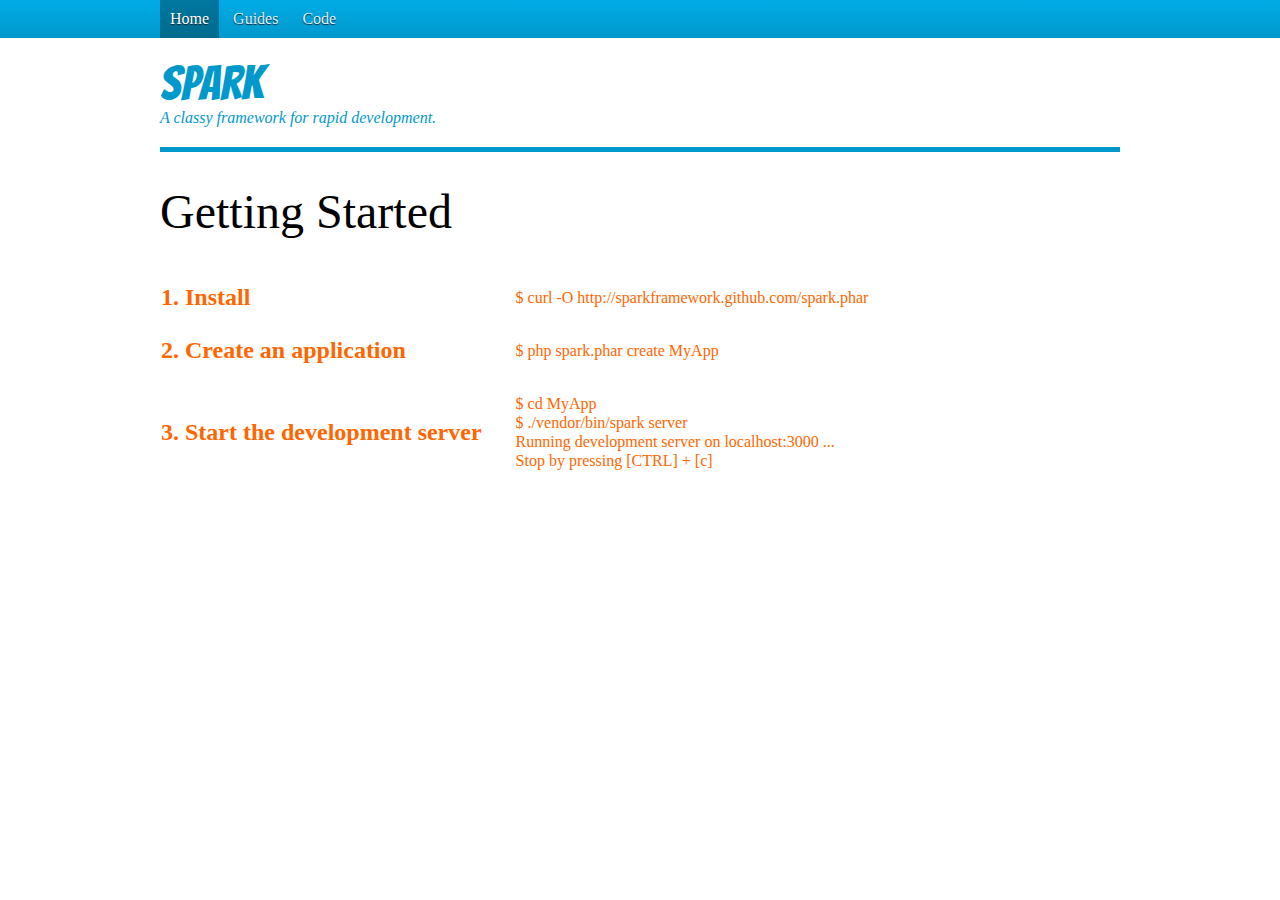
<file: index.html>
<!DOCTYPE html>
<html>
    <head>
        <title>
                    </title>

        <link rel="stylesheet" href="/assets/screen-d65ec317b2d05352f76ad74806d9169a206fb515.css" type="text/css">


        <link rel="stylesheet" href="http://yandex.st/highlightjs/7.3/styles/solarized_light.min.css">
        <script src="http://yandex.st/highlightjs/7.3/highlight.min.js"></script>

        <script src="http://use.edgefonts.net/open-sans.js"></script>
        <link href='http://fonts.googleapis.com/css?family=Bangers' rel='stylesheet' type='text/css'>

            </head>
    <body>
        <header role="banner">
            <nav id="nav-main">
                <div class="page-wrapper">
                    <ul>
                                            <li>
                            <a class="selected" href="/index.html">Home</a>
                        </li>
                                            <li>
                            <a class="" href="/guides">Guides</a>
                        </li>
                                            <li>
                            <a class="" href="https://github.com/sparkframework">Code</a>
                        </li>
                                        </ul>
                </div>
            </nav>

            <div class="page-wrapper">
                                            </div>
        </header>

        <div class="page-wrapper">
            <div class="homepage-layout">
    <section class="hero-unit branding">
        <h1 class="logo logo-font">Spark</h1>
        <p class="tagline">
            A classy framework for rapid development.
        </p>
    </section>

    <section id="getting-started">
        <h1>Getting Started</h1>

        <table class="getting-started-instructions">
            <tr>
                <td class="instr"><strong>1.</strong> Install</td>
                <td class="code">
                    <pre><code>$ curl -O http://sparkframework.github.com/spark.phar</code></pre>
                </td>
            </tr>
            <tr>
                <td class="instr"><strong>2.</strong> Create an application</td>
                <td class="code">
                    <pre><code>$ php spark.phar create MyApp</code></pre>
                </td>
            </tr>
            <tr>
                <td class="instr"><strong>3.</strong> Start the development server</td>
                <td class="code">
                    <pre><code>$ cd MyApp
$ ./vendor/bin/spark server
Running development server on localhost:3000 ...
Stop by pressing [CTRL] + [c]</code></pre>
                </td>
            </tr>
        </table>
    </section>

    <section id="manifesto">
    </section>
</div>
        </div>

                    </body>
</html>
</file>
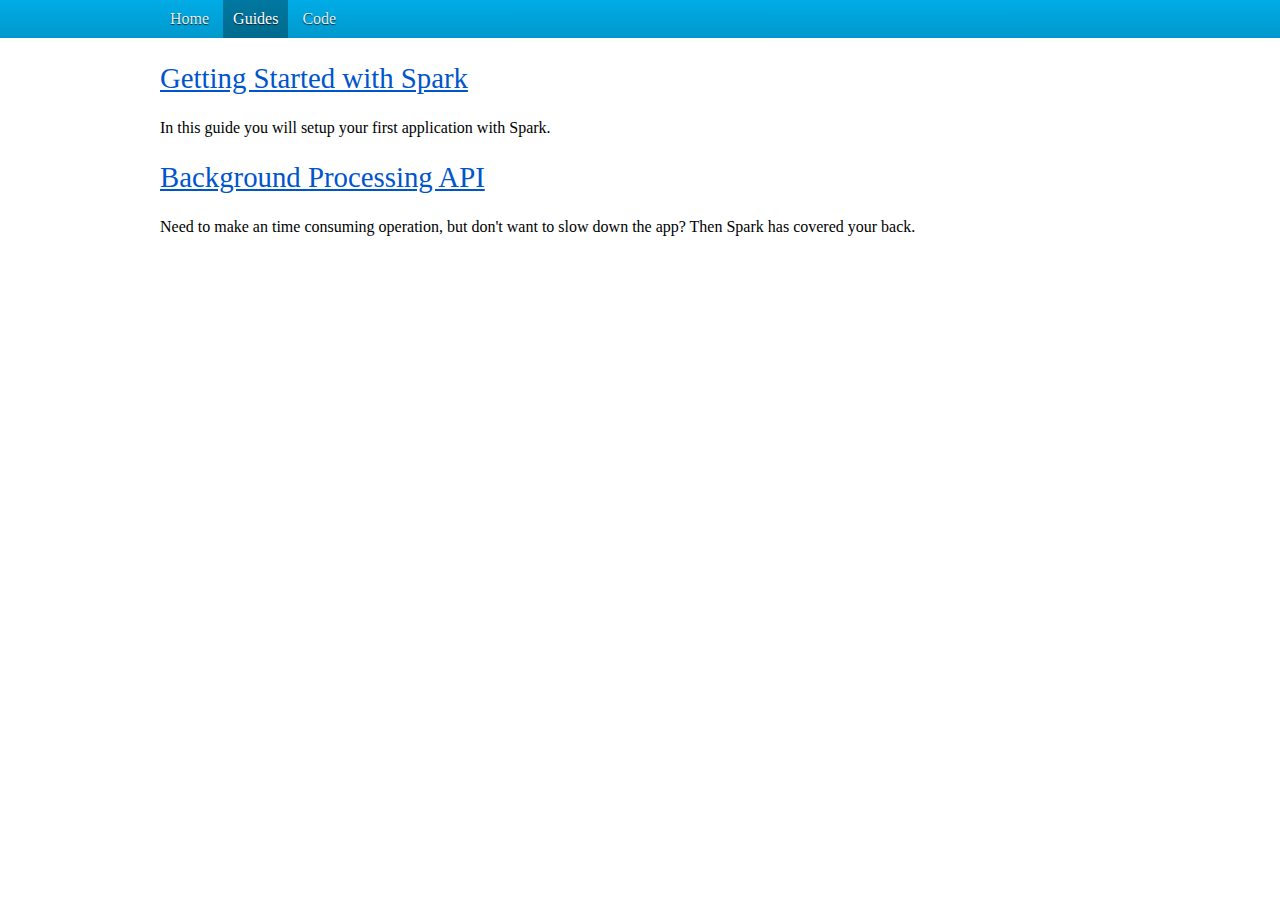
<file: guides/index.html>
<!DOCTYPE html>
<html>
    <head>
        <title>
                    </title>

        <link rel="stylesheet" href="/assets/screen-d65ec317b2d05352f76ad74806d9169a206fb515.css" type="text/css">


        <link rel="stylesheet" href="http://yandex.st/highlightjs/7.3/styles/solarized_light.min.css">
        <script src="http://yandex.st/highlightjs/7.3/highlight.min.js"></script>

        <script src="http://use.edgefonts.net/open-sans.js"></script>
        <link href='http://fonts.googleapis.com/css?family=Bangers' rel='stylesheet' type='text/css'>

            </head>
    <body>
        <header role="banner">
            <nav id="nav-main">
                <div class="page-wrapper">
                    <ul>
                                            <li>
                            <a class="" href="/index.html">Home</a>
                        </li>
                                            <li>
                            <a class="selected" href="/guides">Guides</a>
                        </li>
                                            <li>
                            <a class="" href="https://github.com/sparkframework">Code</a>
                        </li>
                                        </ul>
                </div>
            </nav>

            <div class="page-wrapper">
                            </div>
        </header>

        <div class="page-wrapper">
            <section id="guides">
    <article>
        <h2><a href="/guides/00_getting_started.html">Getting Started with Spark</a></h2>
        <p>
            In this guide you will setup your first application with Spark.
        </p>
    </article>
    <article>
        <h2><a href="/guides/01_queue.html">Background Processing API</a></h2>
        <p>
            Need to make an time consuming operation, but don&#039;t want to slow down the app?  Then Spark has covered your back.
        </p>
    </article>
</section>
        </div>

                    </body>
</html>
</file>
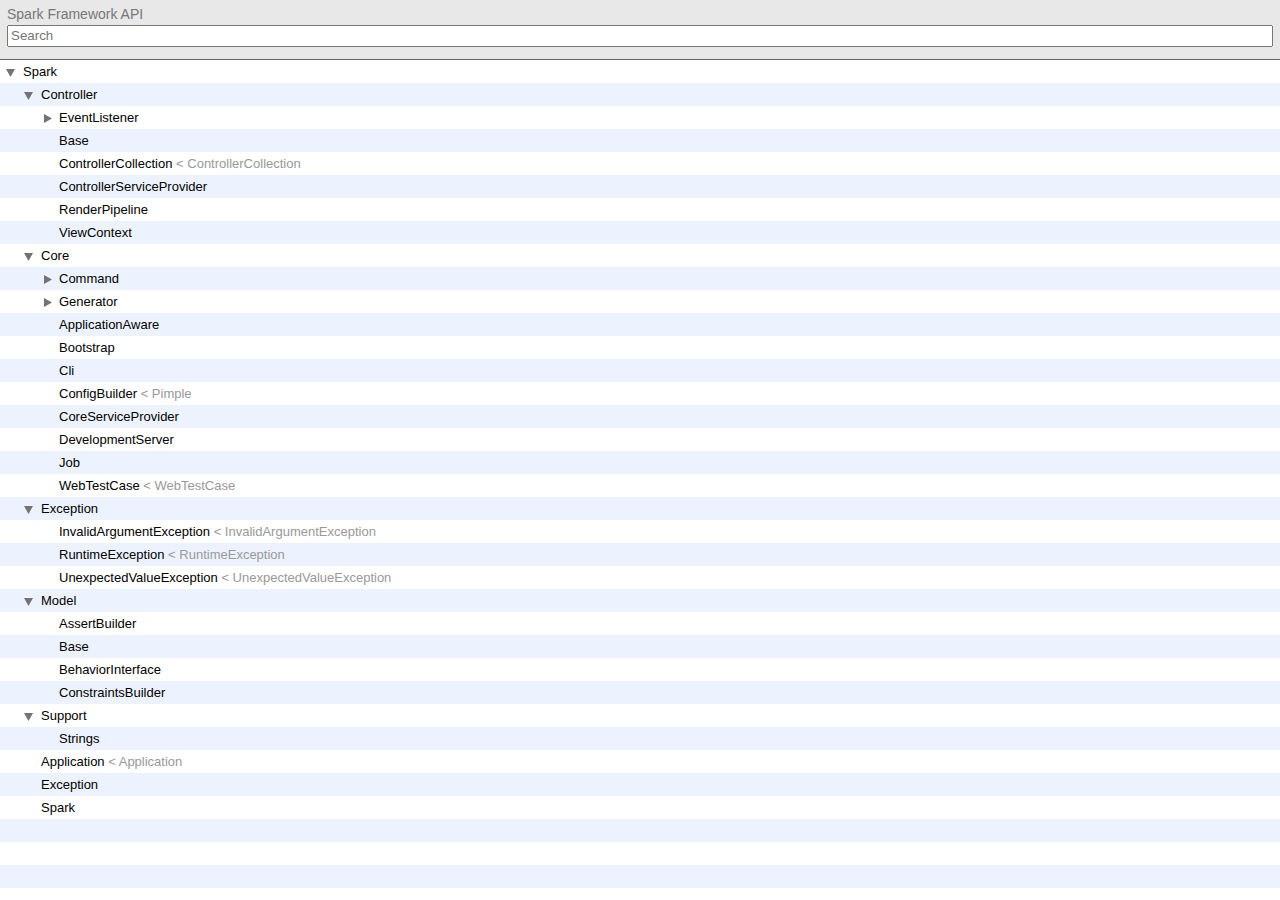
<file: api/panel.html>
<!DOCTYPE HTML PUBLIC "-//W3C//DTD HTML 4.01 Frameset//EN" "http://www.w3.org/TR/html4/frameset.dtd">
<html lang="en">
<head>
    <title>Spark Framework API</title>
    <link rel="stylesheet" href="css/reset.css" type="text/css" media="screen" charset="utf-8">
    <link rel="stylesheet" href="css/panel.css" type="text/css" media="screen" charset="utf-8">
    <script src="tree.js" type="text/javascript" charset="utf-8"></script>
    <script src="js/jquery-1.3.2.min.js" type="text/javascript" charset="utf-8"></script>
    <script src="js/searchdoc.js" type="text/javascript" charset="utf-8"></script>
    <script type="text/javascript" charset="utf-8">
        //<![CDATA[
        $(document).ready(function(){
            $('#version-switcher').change(function() {
                window.parent.location = $(this).val()
            })
        })
       $(function() {
           $.ajax({
             url: 'search_index.js',
             dataType: 'script',
             success: function () {
                 $('.loader').css('display', 'none');
                 var panel = new Searchdoc.Panel($('#panel'), search_data, tree, top.frames[1]);
                 $('#search').focus();

                 for (var i=0; i < 2; i++) {
                     $('.level_' + i).each(function ($li) {
                         panel.tree.toggle($(this));
                     });
                 }

                 var s = window.parent.location.search.match(/\?q=([^&]+)/);
                 if (s) {
                     s = decodeURIComponent(s[1]).replace(/\+/g, ' ');
                     if (s.length > 0)
                     {
                         $('#search').val(s);
                         panel.search(s, true);
                     }
                 }
             }
           });
       })
        //]]>
    </script>
</head>
<body>
    <div class="panel panel_tree" id="panel">
        <div class="loader">
            <img src="i/loader.gif" /> loading...
        </div>
        <div class="header">
            <div class="nav">
                <h1>Spark Framework API</h1>
                                <div style="clear: both"></div>
                <table>
                    <tr><td><input type="Search" placeholder="Search" autosave="searchdoc" results="10" id="search" autocomplete="off"></td></tr>
                </table>
            </div>
        </div>
        <div class="tree">
            <ul>
            </ul>
        </div>
        <div class="result">
            <ul>
            </ul>
        </div>
    </div>
</body>
</html>
</file>
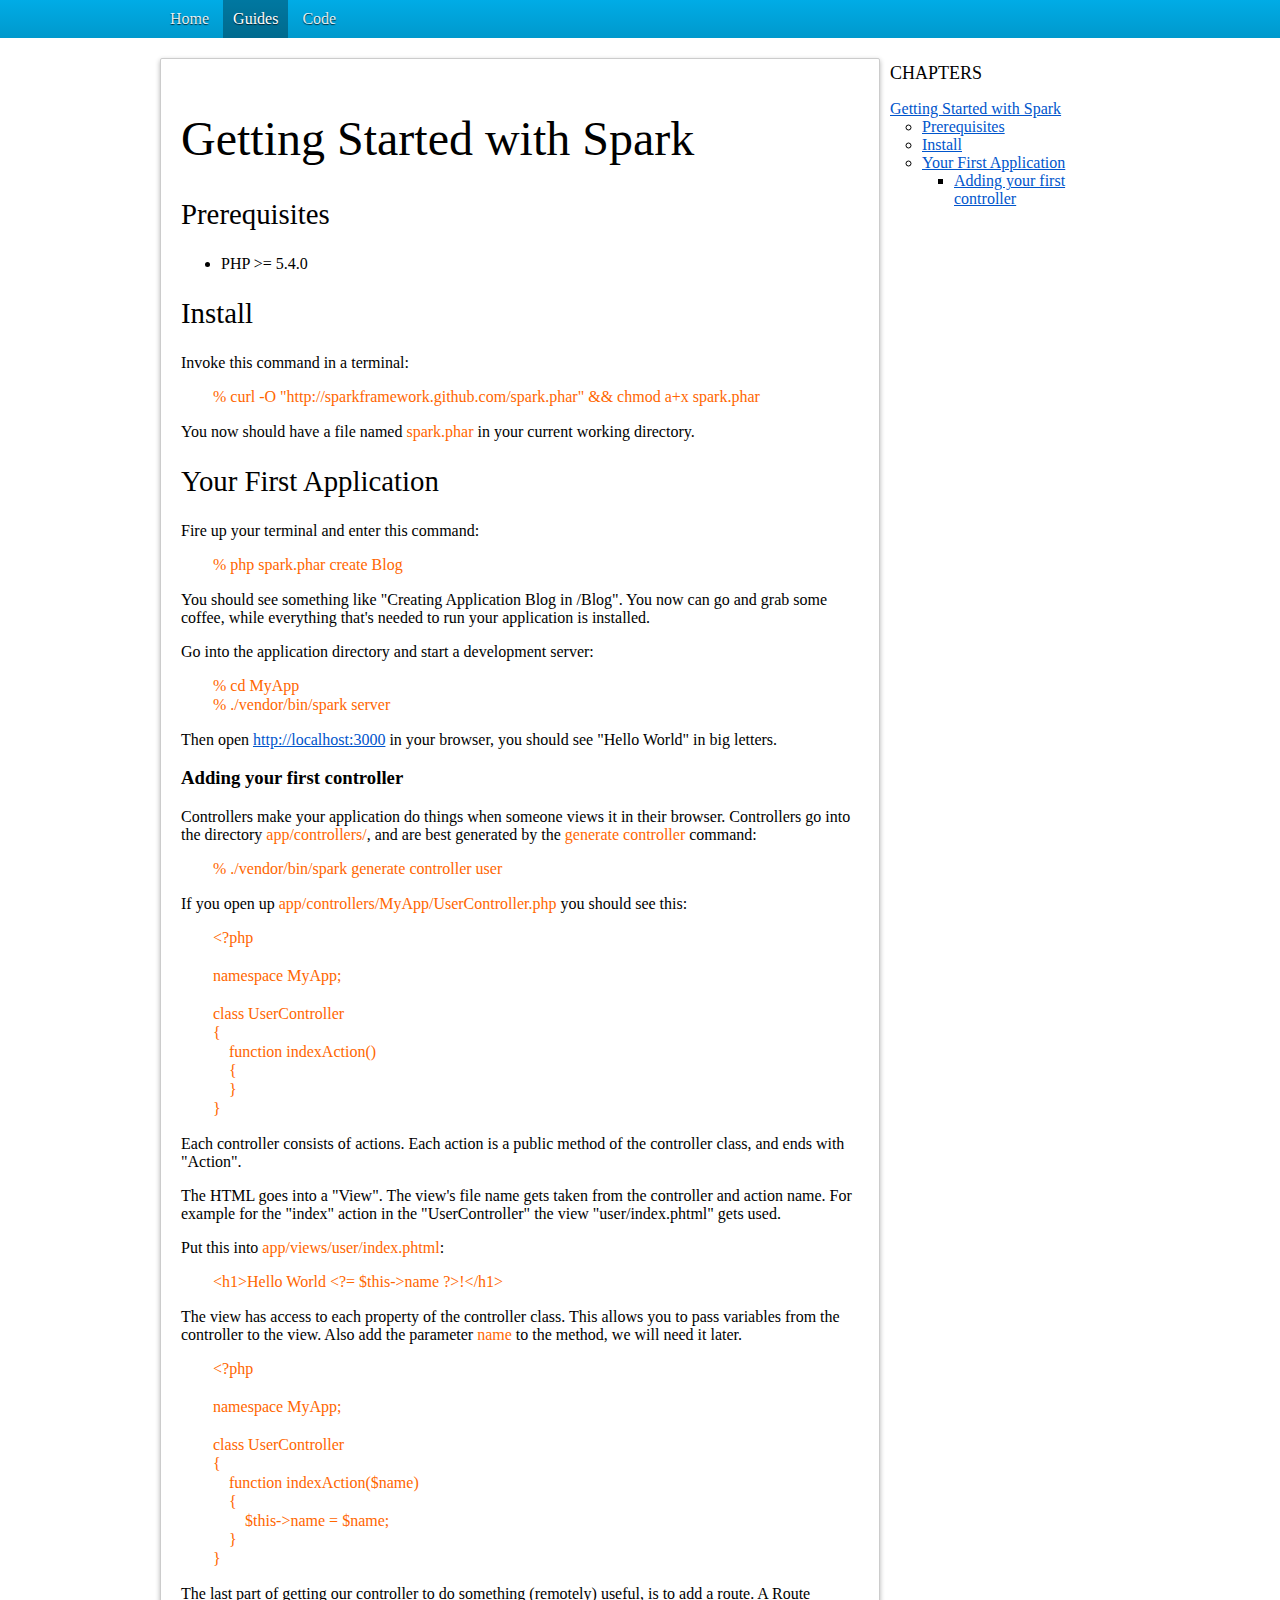
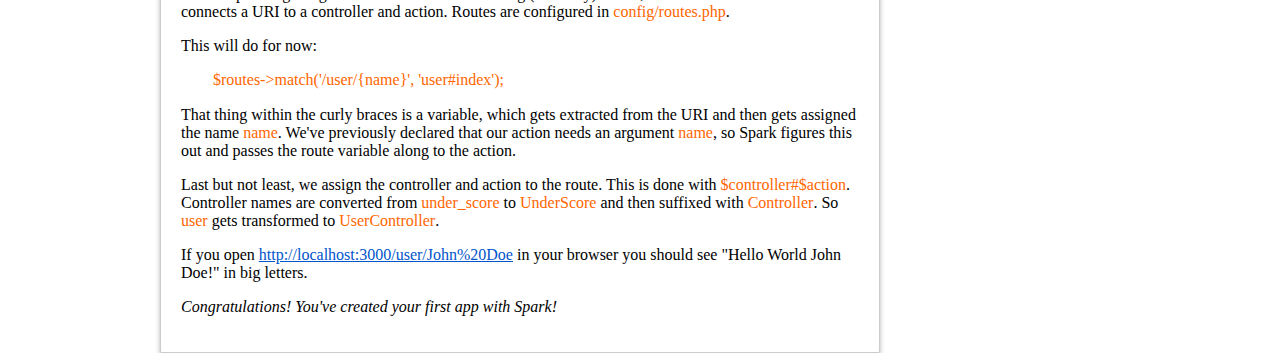
<file: guides/00_getting_started.html>
<!DOCTYPE html>
<html>
    <head>
        <title>
            Getting Started with Spark
        </title>

        <link rel="stylesheet" href="/assets/screen-d65ec317b2d05352f76ad74806d9169a206fb515.css" type="text/css">


        <link rel="stylesheet" href="http://yandex.st/highlightjs/7.3/styles/solarized_light.min.css">
        <script src="http://yandex.st/highlightjs/7.3/highlight.min.js"></script>

        <script src="http://use.edgefonts.net/open-sans.js"></script>
        <link href='http://fonts.googleapis.com/css?family=Bangers' rel='stylesheet' type='text/css'>

            </head>
    <body>
        <header role="banner">
            <nav id="nav-main">
                <div class="page-wrapper">
                    <ul>
                                            <li>
                            <a class="" href="/index.html">Home</a>
                        </li>
                                            <li>
                            <a class="selected" href="/guides">Guides</a>
                        </li>
                                            <li>
                            <a class="" href="https://github.com/sparkframework">Code</a>
                        </li>
                                        </ul>
                </div>
            </nav>

            <div class="page-wrapper">
                            </div>
        </header>

        <div class="page-wrapper">
            <article class="guide">
    <nav class="toc">
        <h2>Chapters</h2>
        <ul>
<li>
<a href="#toc_0">Getting Started with Spark</a>
<ul>
<li>
<a href="#toc_1">Prerequisites</a>
</li>
<li>
<a href="#toc_2">Install</a>
</li>
<li>
<a href="#toc_3">Your First Application</a>
<ul>
<li>
<a href="#toc_4">Adding your first controller</a>
</li>
</ul>
</li>
</ul>
</li>
</ul>

    </nav>

    <div class="content">
        <h1 id="toc_0">Getting Started with Spark</h1>

<h2 id="toc_1">Prerequisites</h2>

<ul>
<li>PHP &gt;= 5.4.0</li>
</ul>

<h2 id="toc_2">Install</h2>

<p>Invoke this command in a terminal:</p>

<pre><code>% curl -O &quot;http://sparkframework.github.com/spark.phar&quot; &amp;&amp; chmod a+x spark.phar
</code></pre>

<p>You now should have a file named <code>spark.phar</code> in your current working
directory.</p>

<h2 id="toc_3">Your First Application</h2>

<p>Fire up your terminal and enter this command:</p>

<pre><code>% php spark.phar create Blog
</code></pre>

<p>You should see something like &quot;Creating Application Blog in /Blog&quot;. You
now can go and grab some coffee, while everything that&#39;s needed to run
your application is installed.</p>

<p>Go into the application directory and start a development server:</p>

<pre><code>% cd MyApp
% ./vendor/bin/spark server
</code></pre>

<p>Then open <a href="http://localhost:3000">http://localhost:3000</a> in your browser, you should see &quot;Hello
World&quot; in big letters.</p>

<h3 id="toc_4">Adding your first controller</h3>

<p>Controllers make your application do things when someone views it in
their browser. Controllers go into the directory <code>app/controllers/</code>, 
and are best generated by the <code>generate controller</code> command:</p>

<pre><code>% ./vendor/bin/spark generate controller user
</code></pre>

<p>If you open up <code>app/controllers/MyApp/UserController.php</code>
you should see this:</p>

<pre><code>&lt;?php

namespace MyApp;

class UserController
{
    function indexAction()
    {
    }
}
</code></pre>

<p>Each controller consists of actions. Each action is a public method of
the controller class, and ends with &quot;Action&quot;.</p>

<p>The HTML goes into a &quot;View&quot;. The view&#39;s file name gets taken from the
controller and action name. For example for the &quot;index&quot; action in the 
&quot;UserController&quot; the view &quot;user/index.phtml&quot; gets used.</p>

<p>Put this into <code>app/views/user/index.phtml</code>:</p>

<pre><code>&lt;h1&gt;Hello World &lt;?= $this-&gt;name ?&gt;!&lt;/h1&gt;
</code></pre>

<p>The view has access to each property of the controller class. This
allows you to pass variables from the controller to the view. Also add
the parameter <code>name</code> to the method, we will need it later.</p>

<pre><code>&lt;?php

namespace MyApp;

class UserController
{
    function indexAction($name)
    {
        $this-&gt;name = $name;
    }
}
</code></pre>

<p>The last part of getting our controller to do something (remotely)
useful, is to add a route. A Route connects a URI to a controller and
action. Routes are configured in <code>config/routes.php</code>.</p>

<p>This will do for now:</p>

<pre><code>$routes-&gt;match(&#39;/user/{name}&#39;, &#39;user#index&#39;);
</code></pre>

<p>That thing within the curly braces is a variable, which gets extracted
from the URI and then gets assigned the name <code>name</code>. We&#39;ve previously
declared that our action needs an argument <code>name</code>, so Spark figures this
out and passes the route variable along to the action.</p>

<p>Last but not least, we assign the controller and action to the route.
This is done with <code>$controller#$action</code>. Controller names are converted
from <code>under_score</code> to <code>UnderScore</code> and then suffixed with <code>Controller</code>.
So <code>user</code> gets transformed to <code>UserController</code>.</p>

<p>If you open <a href="http://localhost:3000/user/John%20Doe">http://localhost:3000/user/John%20Doe</a> in your browser you
should see &quot;Hello World John Doe!&quot; in big letters.</p>

<p><em>Congratulations! You&#39;ve created your first app with Spark!</em></p>

    </div>
</article>
        </div>

        <script type="text/javascript">
    hljs.initHighlighting();
</script>
    </body>
</html>
</file>
<file: api/css/panel.css>
/*
Copyright (c) 2009 Vladimir Kolesnikov

Permission is hereby granted, free of charge, to any person obtaining
a copy of this software and associated documentation files (the
"Software"), to deal in the Software without restriction, including
without limitation the rights to use, copy, modify, merge, publish,
distribute, sublicense, and/or sell copies of the Software, and to
permit persons to whom the Software is furnished to do so, subject to
the following conditions:

The above copyright notice and this permission notice shall be
included in all copies or substantial portions of the Software.

THE SOFTWARE IS PROVIDED "AS IS", WITHOUT WARRANTY OF ANY KIND,
EXPRESS OR IMPLIED, INCLUDING BUT NOT LIMITED TO THE WARRANTIES OF
MERCHANTABILITY, FITNESS FOR A PARTICULAR PURPOSE AND
NONINFRINGEMENT. IN NO EVENT SHALL THE AUTHORS OR COPYRIGHT HOLDERS BE
LIABLE FOR ANY CLAIM, DAMAGES OR OTHER LIABILITY, WHETHER IN AN ACTION
OF CONTRACT, TORT OR OTHERWISE, ARISING FROM, OUT OF OR IN CONNECTION
WITH THE SOFTWARE OR THE USE OR OTHER DEALINGS IN THE SOFTWARE.
*/

/* Panel (begin) */
    .panel
    {
        position: absolute;
        width: 100%;
        height: 100%;
        top: 0;
        left: 0;
        background: #FFF;
        z-index: 2;
        font-family: "Helvetica Neue", "Arial", sans-serif;
        //zoom: 1;
    }
    
    .panel_tree .results, 
    .panel_results .tree 
    {
        display: none;
    }
    
    /* Header with search box (begin) */
        .panel .header
        {
            width: 100%;
            height: 59px;
            border-bottom: 1px solid #666;
            position: relative;
            left: 0; top: 0;
            background: #e8e8e8;
        }

        .panel .header div.nav
        {
            padding-top: 7px;
            margin: 0 7px;
        }

        .panel .header table
        {
            height: 29px;
            width: 100%;
        }

        .panel .header table td
        {
            vertical-align: middle;
            text-align: middle;
        }

        .panel .header form
        {
            float: right;
            text-align: bottom;
        }

        .panel .header h1
        {
            float: left;
            font-size: 14px;
            font-weight: normal;
            color: #777;
            text-align: bottom;
        }

        .panel .header input
        {
            width: 100%;
            box-sizing: border-box;
            -moz-box-sizing: border-box;
            -webkit-box-sizing: border-box;
            display: inline-block;
            -webkit-appearance: searchfield;
            height: 22px;
            //height: auto;
        }
        
    /* Header with search box (end) */
    
        
    /* Results (begin) */
        .panel .result
        {
            position: absolute;
            top: 60px;
            bottom: 0;
            left: 0;
            width: 100%;
            //height: expression((this.parentNode.offsetHeight - 31));
            overflow-y: scroll;
            overflow-x: hidden;
            -overflow-y: hidden;
            background: #EDF3FE url(../i/results_bg.png);
            z-index: 2;
            //zoom:1;
        }

        .panel .result ul
        {
            font-size: 0.8em;
            width: 100%;
            background: #EDF3FE url(../i/results_bg.png);
            //zoom:1;
        }

        .panel .result ul li
        {
            height: 46px;
            -height: 50px;
            //display: inline;
            //width: 100%;
            //zoom: 1;
            overflow: hidden;
            padding: 4px 10px 0 10px;
            cursor: pointer;
        }

        .panel .result ul li h1
        {
            font-size: 13px;
            font-weight: normal;
            color: #333;
            margin-bottom: 2px;
            white-space: nowrap;
        }

        .panel .result ul li p
        {
            font-size: 11px;
            color: #333;
            margin-bottom: 2px;
            white-space: nowrap;
        }

        .panel .result ul li h1 i,
        .panel .result ul li p.snippet
        {
            color: #999;
        }

        .panel .result ul li b
        {
            color: #000;
        }

        .panel .result ul li.current
        {
            background: #3875D7;
        }

        .panel .result ul li.current h1,
        .panel .result ul li.current p
        {
            color: #DDD;
        }

        .panel .result ul li.current h1 i,
        .panel .result ul li.current p.snippet
        {
            color: #AAA;
        }

        .panel .result ul li.current b
        {
            color: #FFF;
        }


        .panel .result ul li:hover,
        .panel .result ul li.selected
        {
            background: #d0d0d0;
        }

        .panel .result ul li.current:hover
        {
            background: #2965C0;
        }      
        
        .panel .result ul li .badge
        {
            margin-right: 0.4em;
            margin-left: -0.2em;
            padding: 0 0.2em;
            color: #000;
        }
        
        .panel .result ul li .badge_1
        {
            background: #ACDBF4;
        }
        
        .panel .result ul li.current .badge_1
        {
            background: #97BFD7;
        }
        
        .panel .result ul li .badge_2
        {
            background: #ACF3C3;
        }
        
        .panel .result ul li.current .badge_2
        {
            background: #98D7AC;
        }
        
        .panel .result ul li .badge_3
        {
            background: #E0F3AC;
        }
        
        .panel .result ul li.current .badge_3
        {
            background: #C4D798;
        }
        
        .panel .result ul li .badge_4
        {
            background: #D7CA98;
        }
        
        .panel .result ul li.current .badge_4
        {
            background: #A6B0AC;
        }
        
        .panel .result ul li .badge_5
        {
            background: #F3C8AC;
        }
        
        .panel .result ul li.current .badge_5
        {
            background: #D7B198;
        }
        
        .panel .result ul li .badge_6
        {
            background: #F3ACC3;
        }
        
        .panel .result ul li.current .badge_6
        {
            background: #D798AB;
        }
        
    /* Results (end) */
    
    /* Tree (begin) */ /**/
        .panel .tree 
        {
            position: absolute;
            top: 60px;
            bottom: 0;
            left: 0;
            width: 100%;
            //zoom: 1;
            //height: expression((this.parentNode.offsetHeight - 31));
            overflow-y: scroll;
            overflow-x: hidden;
            -overflow-y: hidden;
            background: #EDF3FE url(../i/tree_bg.png);
            z-index: 30;
        }
        
        .panel .tree ul
        {
            background: #EDF3FE url(../i/tree_bg.png);
        }          
        
        .panel .tree li
        {
            cursor: pointer;
            overflow: hidden;
            //height: 23px;
            //display: inline;
            //zoom: 1;
            //width: 100%;
        }
        
        
        .panel .tree li .content
        {
            padding-left: 18px;
            padding-top: 5px;
            height: 18px;
            overflow: hidden;
            position: relative;
        }
        
        .panel .tree li .icon
        {
            width: 10px;
            height: 9px;
            background: url(../i/arrows.png);
            background-position: 0 -9px;
            position: absolute;
            left: 1px;
            top: 8px;
            cursor: default;
        }
        
        .panel .tree li.closed .icon
        {
            background-position: 0 0;
        }
        
        .panel .tree ul li h1
        {
            font-size: 13px;
            font-weight: normal;
            color: #000;
            margin-bottom: 2px;
            white-space: nowrap;
        }

        .panel .tree ul li p
        {
            font-size: 11px;
            color: #666;
            margin-bottom: 2px;
            white-space: nowrap;
        }
        
        .panel .tree ul li h1 i
        {
            color: #999;
            font-style: normal;
        }
        
        .panel .tree ul li.empty
        {
            cursor: text;
        }   
        
        .panel .tree ul li.empty h1,
        .panel .tree ul li.empty p
        {
            color: #666;
            font-style: italic;
        }
        
        .panel .tree ul li.current
        {
            background: #3875D7;
        }
        
        .panel .tree ul li.current .icon
        {
            background-position: -10px -9px;
        }
        
        .panel .tree ul li.current.closed .icon
        {
            background-position: -10px 0;
        }

        .panel .tree ul li.current h1
        {
            color: #FFF;
        }

        .panel .tree ul li.current p
        {
            color: #CCC;
        }

        .panel .tree ul li.current.empty h1,
        .panel .tree ul li.current.empty p
        {
            color: #999;
        }
        
        .panel .tree ul li:hover
        {
            background: #d0d0d0;
        }

        .panel .tree ul li.current:hover
        {
            background: #2965C0;
        }
        
        .panel .tree .stopper
        {
            display: none;
        }
    /* Tree (end) */ /**/
    
/* Panel (end) */


.panel .loader
{
    text-align: center;
    margin-top: 2px;
    width: 100%;
    height: 59px;
}

.panel .loader img
{
    vertical-align: middle;
}
</file>
<file: assets/screen-d65ec317b2d05352f76ad74806d9169a206fb515.css>
/*! normalize.css v2.1.0 | MIT License | git.io/normalize */article,aside,details,figcaption,figure,footer,header,hgroup,main,nav,section,summary{display:block}audio,canvas,video{display:inline-block}audio:not([controls]){display:none;height:0}[hidden]{display:none}html{font-family:sans-serif;-webkit-text-size-adjust:100%;-ms-text-size-adjust:100%}body{margin:0}a:focus{outline:thin dotted}a:active,a:hover{outline:0}h1{font-size:2em;margin:.67em 0}abbr[title]{border-bottom:1px dotted}b,strong{font-weight:bold}dfn{font-style:italic}hr{-moz-box-sizing:content-box;box-sizing:content-box;height:0}mark{background:#ff0;color:#000}code,kbd,pre,samp{font-family:monospace,serif;font-size:1em}pre{white-space:pre-wrap}q{quotes:"\201C" "\201D" "\2018" "\2019"}small{font-size:80%}sub,sup{font-size:75%;line-height:0;position:relative;vertical-align:baseline}sup{top:-0.5em}sub{bottom:-0.25em}img{border:0}svg:not(:root){overflow:hidden}figure{margin:0}fieldset{border:1px solid #c0c0c0;margin:0 2px;padding:.35em .625em .75em}legend{border:0;padding:0}button,input,select,textarea{font-family:inherit;font-size:100%;margin:0}button,input{line-height:normal}button,select{text-transform:none}button,html input[type="button"],input[type="reset"],input[type="submit"]{-webkit-appearance:button;cursor:pointer}button[disabled],html input[disabled]{cursor:default}input[type="checkbox"],input[type="radio"]{box-sizing:border-box;padding:0}input[type="search"]{-webkit-appearance:textfield;-moz-box-sizing:content-box;-webkit-box-sizing:content-box;box-sizing:content-box}input[type="search"]::-webkit-search-cancel-button,input[type="search"]::-webkit-search-decoration{-webkit-appearance:none}button::-moz-focus-inner,input::-moz-focus-inner{border:0;padding:0}textarea{overflow:auto;vertical-align:top}table{border-collapse:collapse;border-spacing:0}.reset-padding-margin{padding:0;margin:0}.reset-list{list-style:none;padding:0;margin:0}.reset-list li{padding:0}.logo-font{font-family:"Bangers"}body{font-family:"Open Sans"}a{color:#05c}a:visited{color:#7a94b8}hr{border:0;border-bottom:1px solid #ccc}code{font-family:Menlo,Consolas,"Droid Sans Mono";color:#f60;-webkit-border-radius:3px;-moz-border-radius:3px;border-radius:3px}pre{margin-left:2em}h1{font-size:3em;font-weight:100}h2{font-size:1.8em;font-weight:100}.page-wrapper{width:960px;margin:0 auto}.hero-unit{border-bottom:5px solid #09c;padding:20px 0}.hero-unit .tagline{font-style:italic;color:#09c}.branding>h1{margin:0}.branding>.tagline{margin:0}.logo{color:#09c}#nav-main{background:#09c;background:-webkit-gradient(linear,left bottom,left top,color-stop(0,#09c),color-stop(1,#00ace6));background:-ms-linear-gradient(bottom,#09c,#00ace6);background:-moz-linear-gradient(center bottom,#09c 0,#00ace6 100%);background:-o-linear-gradient(#00ace6,#09c);filter:progid:DXImageTransform.Microsoft.gradient(startColorstr='#00ace6',endColorstr='#0099cc',GradientType=0)}#nav-main ul{list-style:none;padding:0;margin:0;overflow:hidden}#nav-main ul li{padding:0}#nav-main ul>li{display:inline-block}#nav-main ul>li>a{text-decoration:none;padding:10px;color:white;color:rgba(255,255,255,0.9);text-shadow:0 1px 1px rgba(0,0,0,0.75);display:block}#nav-main ul>li>a:hover{background:#007399;background:rgba(0,0,0,0.2)}#nav-main ul>li>a:hover,#nav-main ul>li>a.selected{color:white}#nav-main ul>li>a.selected{background:#004d66;background:rgba(0,0,0,0.3)}#getting-started .getting-started-instructions .instr{font-size:24px;font-weight:bold;color:#f60}.guide>.toc{-ms-box-sizing:border-box;-moz-box-sizing:border-box;-webkit-box-sizing:border-box;box-sizing:border-box;width:25%;padding:10px;float:right}.guide>.toc>h2{text-transform:uppercase;font-size:18px}.guide>.toc ul{padding-left:2em}.guide>.toc>ul{padding:0}.guide>.content{-ms-box-sizing:border-box;-moz-box-sizing:border-box;-webkit-box-sizing:border-box;box-sizing:border-box;-webkit-border-radius:2px;-moz-border-radius:2px;border-radius:2px;-webkit-box-shadow:0 2px 5px rgba(0,0,0,0.3);-moz-box-shadow:0 2px 5px rgba(0,0,0,0.3);box-shadow:0 2px 5px rgba(0,0,0,0.3);float:left;width:75%;margin-top:20px;padding:20px;border:1px solid #ccc;background:white}.guide .info-box{background:#fc0;padding:9px;-webkit-border-radius:3px;-moz-border-radius:3px;border-radius:3px}
</file>
